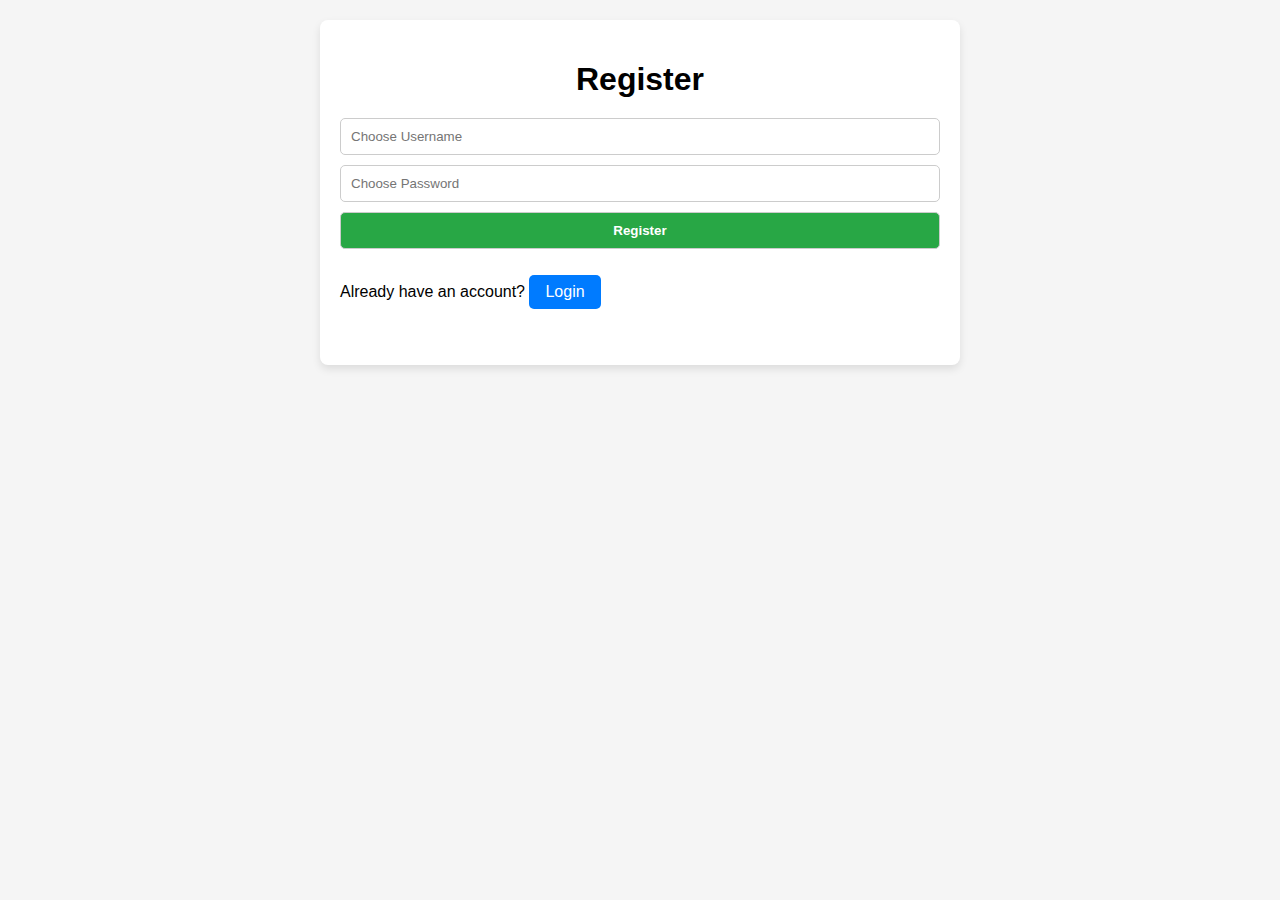
<file: index.html>
<!DOCTYPE html>
<html lang="en">
<head>
  <meta charset="UTF-8" />
  <title>Register | Tracker</title>
  <link rel="stylesheet" href="styles.css">
</head>
<body>
  <div class="container">
    <h1>Register</h1>
    <form id="register-form">
      <input type="text" id="register-username" placeholder="Choose Username" required />
      <input type="password" id="register-password" placeholder="Choose Password" required />
      <button type="submit">Register</button>
      <p>Already have an account? <a href="login.html" class="btn">Login</a></p>
    </form>
  </div>

  <script src="auth.js"></script>
</body>
</html>
</file>
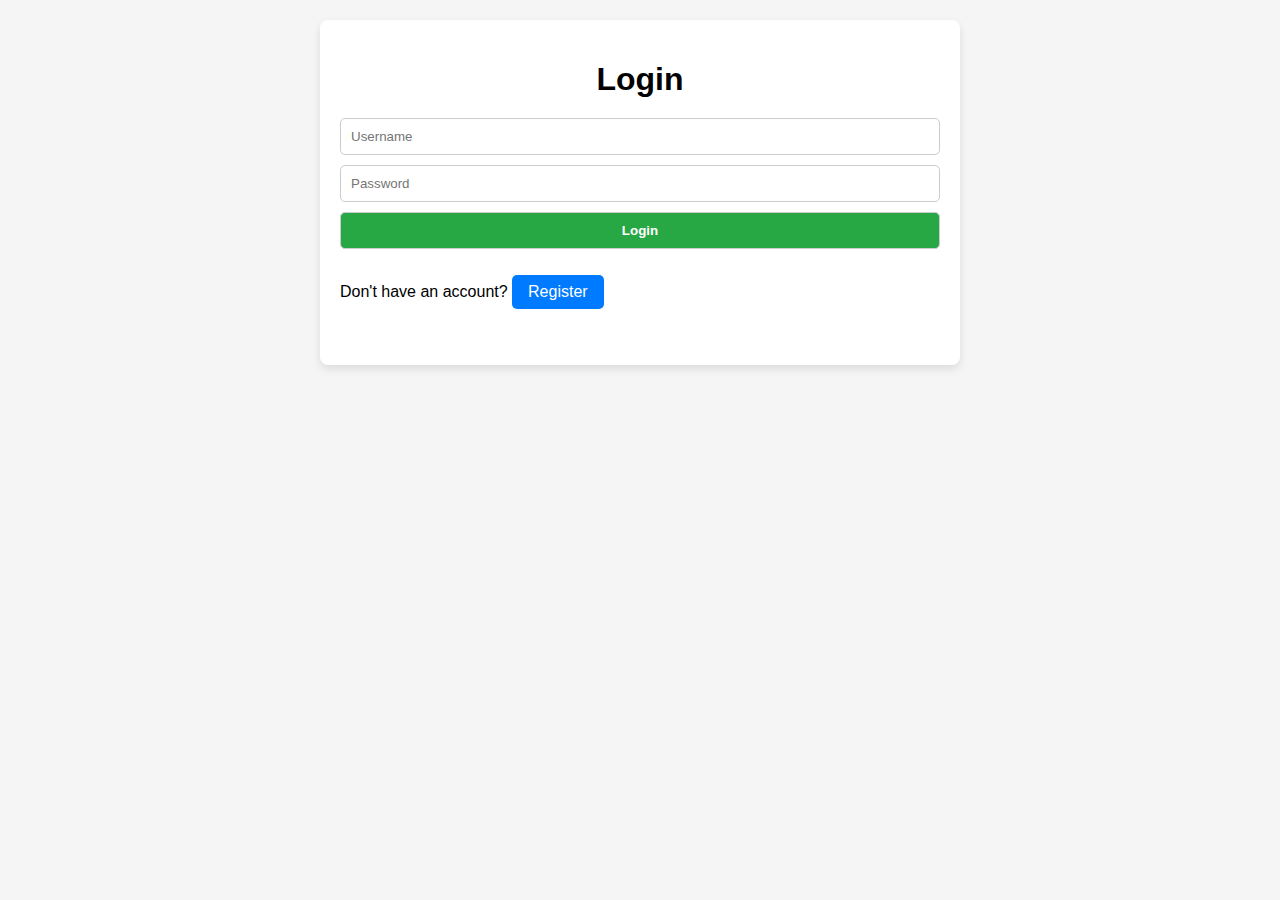
<file: login.html>
<!DOCTYPE html>
<html lang="en">
<head>
  <meta charset="UTF-8" />
  <title>Login | Tracker</title>
  <link rel="stylesheet" href="styles.css" />
</head>
<body>
  <div class="container">
    <h1>Login</h1>
    <form id="login-form">
      <input type="text" id="login-username" placeholder="Username" required />
      <input type="password" id="login-password" placeholder="Password" required />
      <button type="submit">Login</button>
      <p>Don't have an account? <a href="index.html" class="btn">Register</a></p>
    </form>
  </div>

  <script src="auth.js"></script>
</body>
</html>
</file>
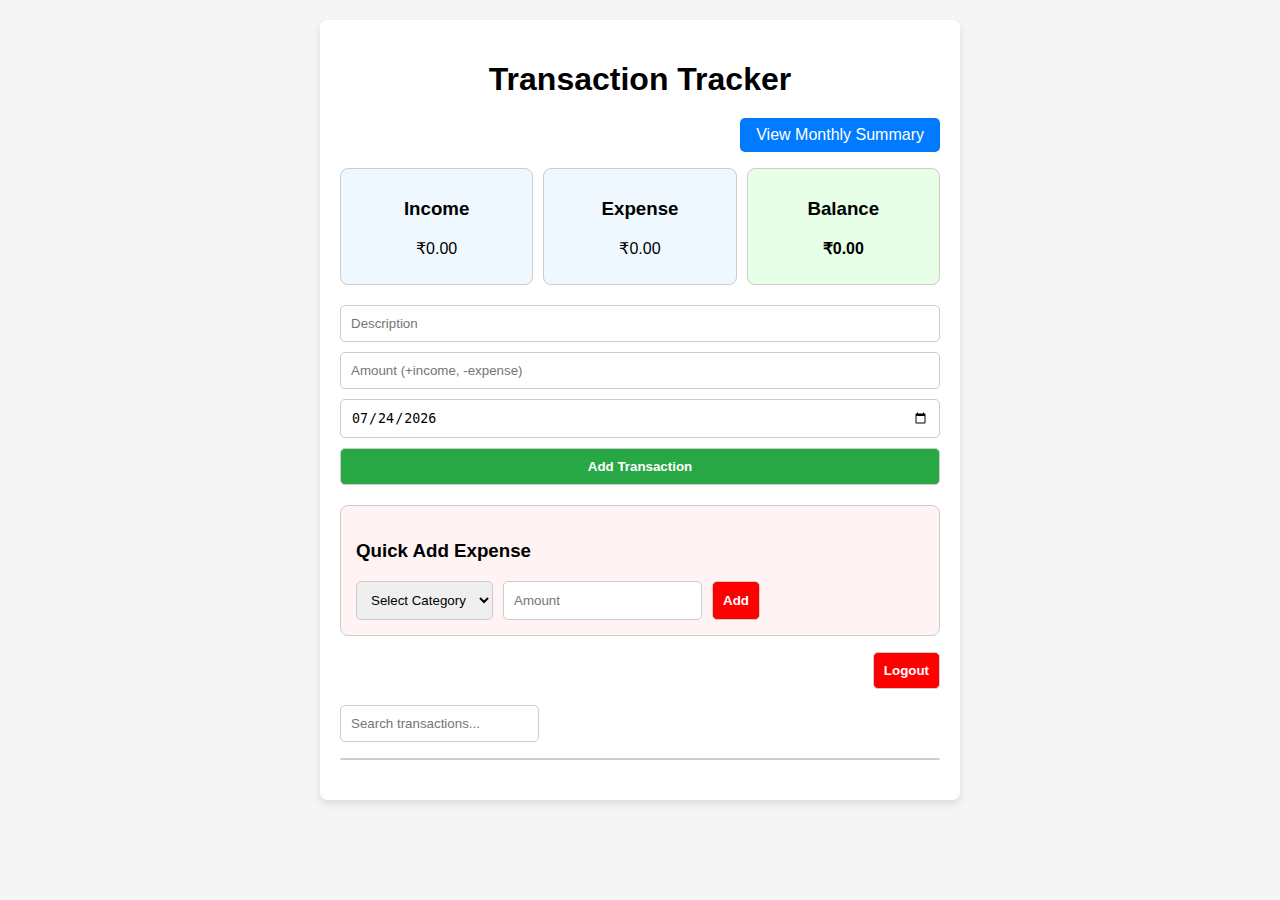
<file: transaction.html>
<!DOCTYPE html>
<html lang="en">
<head>
  <meta charset="UTF-8" />
  <meta name="viewport" content="width=device-width, initial-scale=1.0"/>
  <title>Transaction Tracker</title>
  <link rel="stylesheet" href="styles.css" />
</head>
<body>
  <div class="container">
    <h1>Transaction Tracker</h1>

   <p style="text-align:right;"><a href="monthly.html" class="btn">View Monthly Summary</a></p>
    
    <div class="summary">
      <div class="box">
        <h3>Income</h3>
        <p id="total-income">₹0</p>
      </div>
      <div class="box">
        <h3>Expense</h3>
        <p id="total-expense">₹0</p>
      </div>
      <div class="box balance">
        <h3>Balance</h3>
        <p id="net-balance">₹0</p>
      </div>
    </div>
        
    <form id="transaction-form">
      <input type="text" id="description" placeholder="Description" required />
      <input type="number" id="amount" placeholder="Amount (+income, -expense)" required />
      <input type="date" id="date" required />
      <button type="submit">Add Transaction</button>
    </form>

    <div class="quick-expense-section">
  <h3>Quick Add Expense</h3>
  <div class="quick-expense-inputs">
    <select id="quick-category">
      <option value="" disabled selected>Select Category</option>
      <option value="Food">Food</option>
      <option value="Travel">Travel</option>
      <option value="Entertainment">Entertainment</option>
      <option value="Shopping">Shopping</option>
      <option value="Medical">Medical</option>
    </select>
    <input type="number" id="quick-amount" placeholder="Amount" />
    <button class="start" onclick="submitQuickExpense()">Add</button>
  </div>
</div>

      <p style="text-align:right;"><button class="start" onclick="logout()">Logout</button></p>
      
      <input type="text" id="search-input" placeholder="Search transactions..." />
      <ul id="transaction-list" class="transaction-list"></ul>
  </div>

  <script src="script.js"></script>
</body>
</html>
</file>
<file: styles.css>
body {
  font-family: Arial, sans-serif;
  background-color: #f5f5f5;
  margin: 0;
  padding: 20px;
}

.container {
  max-width: 600px;
  margin: auto;
  background: #fff;
  padding: 20px;
  border-radius: 8px;
  box-shadow: 0 4px 8px rgba(0,0,0,0.1);
}

h1 {
  text-align: center;
  margin-bottom: 20px;
}

.summary {
  display: flex;
  justify-content: space-between;
  margin-bottom: 20px;
  gap: 10px;
}

.box {
  flex: 1;
  background-color: #f0f8ff;
  border: 1px solid #ccc;
  padding: 10px;
  border-radius: 8px;
  text-align: center;
}

.balance {
  background-color: #e6ffe6;
  font-weight: bold;
}

form {
  display: flex;
  flex-direction: column;
  gap: 10px;
  margin-bottom: 20px;
}

/* Existing shared input and button styling */
input, button {
  padding: 10px;
  border: 1px solid #ccc;
  border-radius: 5px;
}

/* Default button style */
button {
  background-color: #28a745;
  color: white;
  cursor: pointer;
  font-weight: bold;
}

button:hover {
  background-color: #218838;
}

ul {
  list-style-type: none;
  padding: 0;
}

li {
  padding: 12px;
  margin-bottom: 10px;
  border-left: 5px solid #ccc;
  background-color: #f9f9f9;
  border-radius: 5px;
  position: relative;
}

li.income {
  border-left-color: green;
}

li.expense {
  border-left-color: red;
}

.btn {
  display: inline-block;
  padding: 8px 16px;
  background-color: #007bff;
  color: white;
  text-decoration: none;
  border-radius: 5px;
}

.btn:hover {
  background-color: #0056b3;
}

.start{
  background-color: red;
}
.start:hover{
  background-color: darkred;
}
.transaction-list {
  max-height: 300px;  /* Adjust as needed for mobile */
  overflow-y: auto;
  padding-right: 10px;
  margin-bottom: 20px;
  border: 1px solid #ccc;
  border-radius: 8px;
}
.transaction-list::-webkit-scrollbar {
  width: 6px;
}

.transaction-list::-webkit-scrollbar-thumb {
  background: #ccc;
  border-radius: 6px;
}


.quick-expense-section {
  margin-top: 20px;
  padding: 15px;
  background-color: #fff3f3;
  border: 1px solid #ccc;
  border-radius: 8px;
}

.quick-expense-inputs {
  display: flex;
  gap: 10px;
  flex-wrap: wrap;
}

.quick-expense-inputs select,
.quick-expense-inputs input {
  padding: 10px;
  border: 1px solid #ccc;
  border-radius: 5px;
}
</file>
